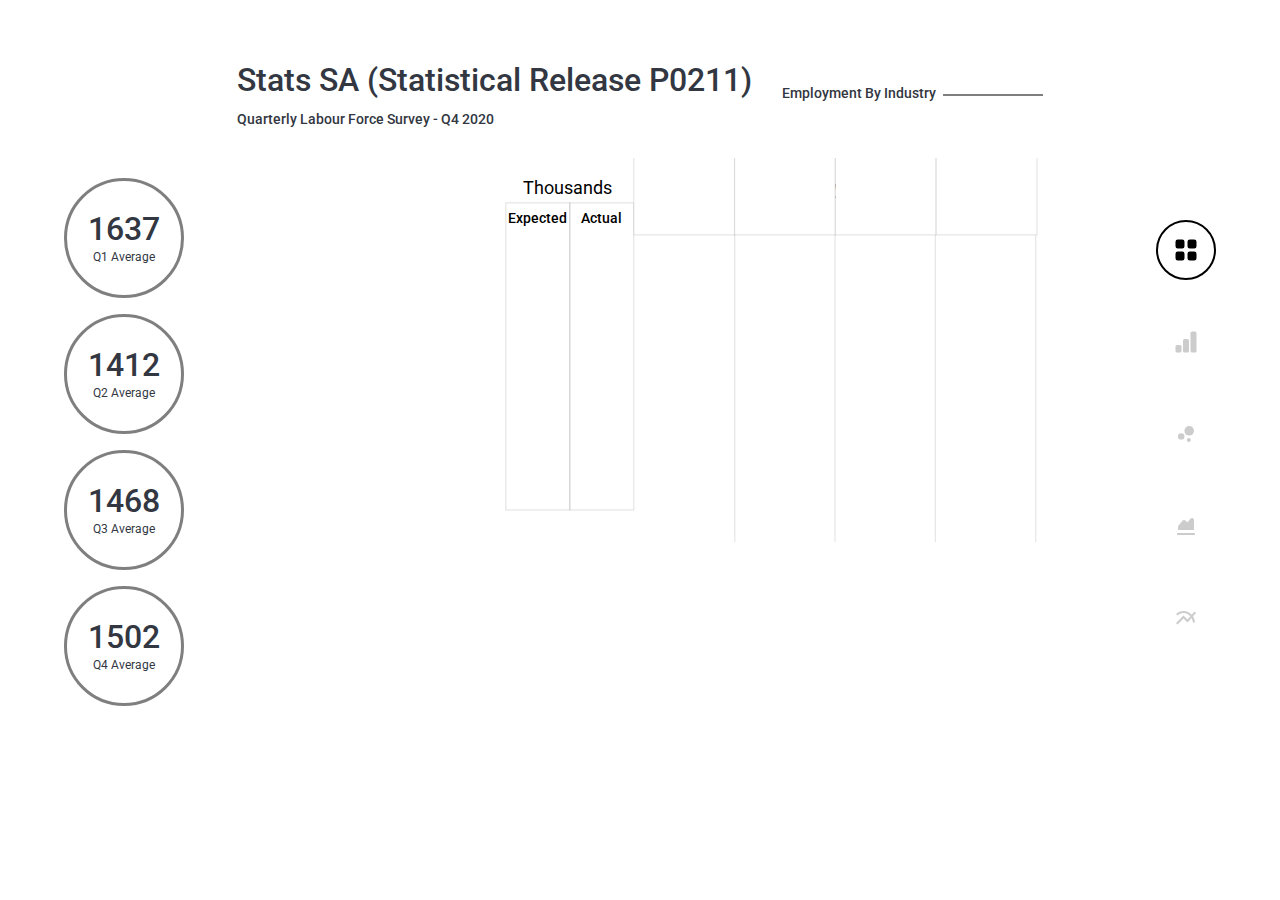
<file: stats/index.html>
<!DOCTYPE html><html><head><meta charSet="utf-8"/><meta http-equiv="x-ua-compatible" content="ie=edge"/><meta name="viewport" content="width=device-width, initial-scale=1, shrink-to-fit=no"/><style data-href="/styles.283fce86cc7c61e1e739.css" id="gatsby-global-css">@import url(https://fonts.googleapis.com/css2?family=Lato:wght@400;700&family=Roboto:ital,wght@0,400;0,500;0,900;1,400&display=swap);body,html{font-family:Roboto,Arial,Helvetica,sans-serif;color:#323742;font-size:1rem;margin:0;padding:0;line-height:1;box-sizing:border-box;background-color:#fff}*,:after,:before{box-sizing:inherit}img{max-width:100%}figure,h1,h2,h3,h4,h5,h6,p,ul{margin:0;padding:0}ul{list-style:none}a{text-decoration:none;color:#323742}button{cursor:pointer}.container{width:92%;margin:0 auto}input:-internal-autofill-selected{background-color:#ff0!important;background-image:none!important;color:#000!important}::-webkit-scrollbar{width:10px}::-webkit-scrollbar-track{box-shadow:inset 0 0 6px rgba(0,0,0,.3)}::-webkit-scrollbar-thumb{background-color:#f2f6f3;outline:1px solid #708090;border-radius:10px}:focus{outline:none}:-ms-input-placeholder{color:#9dadcf}::placeholder{color:#9dadcf}.react-spinner div{margin:15% auto}.stats-sidebar-module--stats-sidebar--3kZy6{display:flex;justify-content:flex-end;width:15%;margin:auto 0}.stats-sidebar-module--stats-sidebar--3kZy6 li{display:flex;width:60px;height:60px;border-radius:50%;margin-bottom:2em}.stats-sidebar-module--stats-sidebar--3kZy6 .stats-sidebar-module--active--316uK{border:2px solid #000}.stats-sidebar-module--stats-sidebar--3kZy6 .stats-sidebar-module--active--316uK svg,.stats-sidebar-module--stats-sidebar--3kZy6 .stats-sidebar-module--active--316uK svg path,.stats-sidebar-module--stats-sidebar--3kZy6 .stats-sidebar-module--active--316uK svg rect{fill:#000}.stats-sidebar-module--stats-sidebar--3kZy6 li svg{fill:#ccc;width:24px;height:24px;margin:auto}.stats-sidebar-module--stats-sidebar--3kZy6 li svg path,.stats-sidebar-module--stats-sidebar--3kZy6 li svg rect{fill:#ccc;stroke:none}.employment-industry-chart{text-align:center;white-space:pre-wrap;white-space:-moz-pre-wrap;white-space:-pre-wrap;white-space:-o-pre-wrap;word-wrap:break-word}text{font-size:.875rem}.employment-industry-chart svg{display:none}.employment-industry-chart svg:last-of-type{display:inline}.circle1,.circle2{display:none}.circle1:last-of-type,.circle2:last-of-type{display:inline-block}.employment-industry-chart line,.employment-industry-chart rect{stroke:rgba(32,20,20,.1)}.xAxisGridGroup path,.xAxisGroup path,.yAxisGridGroup path,.yAxisGroup path{display:none}.tooltip{display:flex;flex-direction:column}.tooltip span:last-of-type{display:inline-block;width:50px;height:50px;border:1px solid #000;border-radius:50%}.employment-industry-chart{position:relative}.employment-industry-chart .actual text,.employment-industry-chart .changeInput text,.employment-industry-chart .expected text,.employment-industry-chart .titleGroup text{font-weight:400;font-size:.675rem}.employment-industry-chart .changeInput text,.employment-industry-chart .titleGroup text{font-weight:500}.employment-industry-chart .changeInput g{cursor:pointer}.employment-industry-chart .changeInput .active rect{fill:#000;transition:1s ease-in}.employment-industry-chart .changeInput .active text{fill:#fff}.Unployment-Province .chart svg{display:none}.Unployment-Province .chart svg:last-of-type{display:inline-block}.Unployment-Province .chart .xAxisGridsGroup path,.Unployment-Province .chart .yAxisGridsGroup path{display:none}.Unployment-Province .chart .xAxisGridsGroup .tick line,.Unployment-Province .chart .yAxisGridsGroup .tick line{stroke:#d9d9d9}.Unployment-Province .chart header{display:flex;width:92%;margin:0 auto}.Unployment-Province .chart header h4{width:45%;height:auto;margin:auto 0;line-height:1.25rem}.Unployment-Province .chart header ul{display:flex;margin:auto 0;border-radius:25px;overflow:hidden}.Unployment-Province .chart header ul li{cursor:pointer;font-size:.875rem;padding:.8em;border:1px solid #d8d8d8}.Unployment-Province .chart header ul li:first-of-type{border-radius:25px 0 0 25px}.Unployment-Province .chart header ul li:last-of-type{border-radius:0 25px 25px 0}.Employment-Province #employment_province svg{display:none}.Employment-Province #employment_province svg:last-of-type{display:inline-block}.Employment-Province #employment_province .tick line{stroke:#ddd}.Employment-Province #employment_province .xAxisGroup .tick line,.Employment-Province #employment_province .yAxisGroup .tick line{stroke:#000}.Employment-Province #employment_province path,.GDP-Population .chart svg{display:none}.GDP-Population .chart svg:last-of-type{display:inline-block}.GDP-Population .chart path{display:none}.GDP-Population .chart .tick line{stroke:#d9d9d9}.GDP-Population .chart .xAxisGroup .tick line,.GDP-Population .chart .yAxisGroup .tick line{stroke:#000}.GDP-Population .chart foreignObject{font-weight:500;color:#fff;text-align:center;font-size:.75rem;display:flex;justify-content:center;line-height:1rem}.Characteristic-Province .chart svg{display:none}.Characteristic-Province .chart svg:last-of-type{display:inline-block}.Characteristic-Province .xAxisGridsGroup path,.Characteristic-Province .yAxisGridsGroup path{display:none}.Characteristic-Province .xAxisGridsGroup .tick line,.Characteristic-Province .yAxisGridsGroup .tick line{stroke:#d9d9d9}.Characteristic-Province .chart .tick line{stroke:#ddd}.Characteristic-Province .chart .xAxisGroup .tick line,.Characteristic-Province .chart .yAxisGroup .tick line{stroke:#000}.Characteristic-Province .xAxisGroup path,.Characteristic-Province .yAxisGroup path{display:none}.Characteristic-Province .chart header{margin-bottom:0}.Characteristic-Province .chart header h4{width:45%;line-height:1.25;margin:0}.Characteristic-Province .chart header label{display:flex}.Characteristic-Province .chart header select{position:relative;padding:.5em .8em;border-radius:25px;background-color:transparent;border:2px solid #000;-webkit-appearance:none;appearance:none;z-index:1}.Characteristic-Province .chart header select:active,.Characteristic-Province .chart header select:focus{outline:none}.Characteristic-Province .chart header label .down{width:10px;height:10px;border:solid #000;border-width:0 2px 2px 0;display:inline-block;margin:auto 0 auto -24px;padding:3px;transform:rotate(45deg);-webkit-transform:rotate(45deg)}.stats-module--stats--2KMBJ{display:flex;justify-content:space-between;width:100%;min-width:1280px;height:100vh;padding:5%;overflow:hidden}.stats-module--stats--2KMBJ .stats-module--numbers--z9Nnw{width:15%;margin:auto 0}.stats-module--stats--2KMBJ .stats-module--numbers--z9Nnw li{text-align:center;display:flex;flex-wrap:wrap;width:120px;height:120px;padding:1.8em 0;margin-bottom:1em;border:3px solid rgba(0,0,0,.5);border-radius:50%}.stats-module--stats--2KMBJ .stats-module--numbers--z9Nnw li span{font-size:.75rem;width:100%;display:block;margin:auto}.stats-module--stats--2KMBJ .stats-module--numbers--z9Nnw li span:first-of-type{font-size:2rem;font-weight:500}.stats-module--stats--2KMBJ>div{width:70%}.stats-module--stats--2KMBJ header{display:flex;justify-content:space-between;margin-bottom:2em}.stats-module--stats--2KMBJ h1{font-weight:500;margin-bottom:.5em}.stats-module--stats--2KMBJ h4{display:flex;font-weight:500;font-size:.875rem}.stats-module--stats--2KMBJ header>h4{height:18px;margin:auto 0}.stats-module--stats--2KMBJ header>h4 span:last-of-type{display:inline-block;width:100px;margin:auto 0 auto .5em;border-bottom:2px solid rgba(0,0,0,.5)}.stats-module--stats--2KMBJ .stats-module--attendance-chart--MbPXZ{display:flex;width:100%;height:100%}.stats-module--stats--2KMBJ .stats-module--histogram--1DgdC{width:300px;margin:auto 1em auto -1em}.stats-module--stats--2KMBJ .stats-module--histogram--1DgdC>li{display:flex;margin-bottom:1.4em}.stats-module--stats--2KMBJ .stats-module--chart--15UNG .stats-module--xAxisGridsGroup--1cbEH path,.stats-module--stats--2KMBJ .stats-module--chart--15UNG .stats-module--yAxisGridsGroup--3yOu6 path{display:none}.stats-module--stats--2KMBJ .stats-module--chart--15UNG .stats-module--xAxisGridsGroup--1cbEH .stats-module--tick--1hTO9 line,.stats-module--stats--2KMBJ .stats-module--chart--15UNG .stats-module--yAxisGridsGroup--3yOu6 .stats-module--tick--1hTO9 line{stroke:#d9d9d9}.stats-module--stats--2KMBJ .stats-module--histogram--1DgdC>li span{display:flex;width:48px;height:48px;margin:auto .8em auto 0;border-radius:15px}.stats-module--stats--2KMBJ .stats-module--histogram--1DgdC>li svg{fill:#fff;width:20px;height:20px;margin:auto}.stats-module--stats--2KMBJ .stats-module--histogram--1DgdC>li svg path{fill:#fff}.stats-module--stats--2KMBJ .stats-module--histogram--1DgdC>li ul{font-weight:500;margin:auto 0}.stats-module--stats--2KMBJ .stats-module--histogram--1DgdC>li ul li:last-of-type{color:#c1c1c1;font-size:.875rem;margin-top:.4em}.stats-module--stats--2KMBJ .stats-module--histogram--1DgdC>li:first-of-type span{background-color:#add8e6}.stats-module--stats--2KMBJ .stats-module--histogram--1DgdC>li:last-of-type span{background-color:orange}.stats-module--stats--2KMBJ .stats-module--bubble--1rFcE{width:180px;margin:auto 0}.stats-module--stats--2KMBJ .stats-module--bubble--1rFcE li{display:flex;margin-bottom:.8em;border-radius:25px}.stats-module--stats--2KMBJ .stats-module--bubble--1rFcE span{margin:auto 0}.stats-module--stats--2KMBJ .stats-module--bubble--1rFcE li span:first-of-type{display:inline-block;width:10px;height:10px;background-color:#000;margin:auto .5em auto 0;border-radius:50%}</style><meta name="generator" content="Gatsby 3.4.1"/><link as="script" rel="preload" href="/webpack-runtime-c9d387abee88efd08c3d.js"/><link as="script" rel="preload" href="/framework-1f8db60c4f6292df0945.js"/><link as="script" rel="preload" href="/app-817f4080a32da89134ca.js"/><link as="script" rel="preload" href="/de71a805-5ad0f9a0e961ea58ead7.js"/><link as="script" rel="preload" href="/252f366e-4ed080a3965136893d39.js"/><link as="script" rel="preload" href="/0c428ae2-cae151a93e8aeca486d2.js"/><link as="script" rel="preload" href="/component---src-pages-stats-js-9b6d85c68a693c57a064.js"/><link as="fetch" rel="preload" href="/page-data/stats/page-data.json" crossorigin="anonymous"/><link as="fetch" rel="preload" href="/page-data/app-data.json" crossorigin="anonymous"/></head><body><div id="___gatsby"><div style="outline:none" tabindex="-1" id="gatsby-focus-wrapper"><section class="stats-module--stats--2KMBJ"><ul class="stats-module--numbers--z9Nnw"><li><span>1637</span><span>Q1 Average</span></li><li><span>1412</span><span>Q2 Average</span></li><li><span>1468</span><span>Q3 Average</span></li><li><span>1502</span><span>Q4 Average</span></li></ul><div><header><hgroup><h1>Stats SA (Statistical Release P0211)</h1><h4>Quarterly Labour Force Survey - Q4 2020</h4></hgroup><h4><span>Employment By<!-- --> <!-- -->Industry</span><span></span></h4></header><div><section class="Employment-Industry"><div id="employment_industry_chart" class="employment-industry-chart"></div></section></div></div><aside class="stats-sidebar-module--stats-sidebar--3kZy6"><nav><ul><li class="stats-sidebar-module--active--316uK" aria-hidden="true"><svg stroke="currentColor" fill="currentColor" stroke-width="0" viewBox="0 0 16 16" height="1em" width="1em" xmlns="http://www.w3.org/2000/svg"><path fill-rule="evenodd" d="M1 2.5A1.5 1.5 0 012.5 1h3A1.5 1.5 0 017 2.5v3A1.5 1.5 0 015.5 7h-3A1.5 1.5 0 011 5.5v-3zm8 0A1.5 1.5 0 0110.5 1h3A1.5 1.5 0 0115 2.5v3A1.5 1.5 0 0113.5 7h-3A1.5 1.5 0 019 5.5v-3zm-8 8A1.5 1.5 0 012.5 9h3A1.5 1.5 0 017 10.5v3A1.5 1.5 0 015.5 15h-3A1.5 1.5 0 011 13.5v-3zm8 0A1.5 1.5 0 0110.5 9h3a1.5 1.5 0 011.5 1.5v3a1.5 1.5 0 01-1.5 1.5h-3A1.5 1.5 0 019 13.5v-3z" clip-rule="evenodd"></path></svg></li><li class="none" aria-hidden="true"><svg stroke="currentColor" fill="currentColor" stroke-width="0" viewBox="0 0 16 16" height="1em" width="1em" xmlns="http://www.w3.org/2000/svg"><rect width="4" height="5" x="1" y="10" rx="1"></rect><rect width="4" height="9" x="6" y="6" rx="1"></rect><rect width="4" height="14" x="11" y="1" rx="1"></rect></svg></li><li class="none" aria-hidden="true"><svg stroke="currentColor" fill="currentColor" stroke-width="0" viewBox="0 0 24 24" height="1em" width="1em" xmlns="http://www.w3.org/2000/svg"><circle cx="7.2" cy="14.4" r="3.2"></circle><circle cx="14.8" cy="18" r="2"></circle><circle cx="15.2" cy="8.8" r="4.8"></circle></svg></li><li class="none" aria-hidden="true"><svg stroke="currentColor" fill="currentColor" stroke-width="0" version="1.2" baseProfile="tiny" viewBox="0 0 24 24" height="1em" width="1em" xmlns="http://www.w3.org/2000/svg"><path d="M20 6c0-.587-.257-1.167-.75-1.562-.863-.69-2.121-.551-2.812.312l-2.789 3.486-2.449-1.836c-.864-.648-2.087-.493-2.762.351l-4 5c-.294.368-.438.811-.438 1.249v3h16v-10zM20 19h-16c-.552 0-1 .447-1 1s.448 1 1 1h16c.552 0 1-.447 1-1s-.448-1-1-1z"></path></svg></li><li class="none" aria-hidden="true"><svg stroke="currentColor" fill="currentColor" stroke-width="0" viewBox="0 0 24 24" height="1em" width="1em" xmlns="http://www.w3.org/2000/svg"><path d="M22 6.92l-1.41-1.41-2.85 3.21C15.68 6.4 12.83 5 9.61 5 6.72 5 4.07 6.16 2 8l1.42 1.42C5.12 7.93 7.27 7 9.61 7c2.74 0 5.09 1.26 6.77 3.24l-2.88 3.24-4-4L2 16.99l1.5 1.5 6-6.01 4 4 4.05-4.55c.75 1.35 1.25 2.9 1.44 4.55H21c-.22-2.3-.95-4.39-2.04-6.14L22 6.92z"></path></svg></li></ul></nav></aside></section></div><div id="gatsby-announcer" style="position:absolute;top:0;width:1px;height:1px;padding:0;overflow:hidden;clip:rect(0, 0, 0, 0);white-space:nowrap;border:0" aria-live="assertive" aria-atomic="true"></div></div><script id="gatsby-script-loader">/*<![CDATA[*/window.pagePath="/stats/";/*]]>*/</script><script id="gatsby-chunk-mapping">/*<![CDATA[*/window.___chunkMapping={"polyfill":["/polyfill-fd41d3bba3dba0c60639.js"],"app":["/app-817f4080a32da89134ca.js"],"component---src-pages-404-js":["/component---src-pages-404-js-cfa2a2b78f8b421fdf37.js"],"component---src-pages-index-js":["/component---src-pages-index-js-d2913590acd1eb151850.js"],"component---src-pages-stats-js":["/component---src-pages-stats-js-9b6d85c68a693c57a064.js"]};/*]]>*/</script><script src="/polyfill-fd41d3bba3dba0c60639.js" nomodule=""></script><script src="/component---src-pages-stats-js-9b6d85c68a693c57a064.js" async=""></script><script src="/0c428ae2-cae151a93e8aeca486d2.js" async=""></script><script src="/252f366e-4ed080a3965136893d39.js" async=""></script><script src="/de71a805-5ad0f9a0e961ea58ead7.js" async=""></script><script src="/app-817f4080a32da89134ca.js" async=""></script><script src="/framework-1f8db60c4f6292df0945.js" async=""></script><script src="/webpack-runtime-c9d387abee88efd08c3d.js" async=""></script></body></html>
</file>
